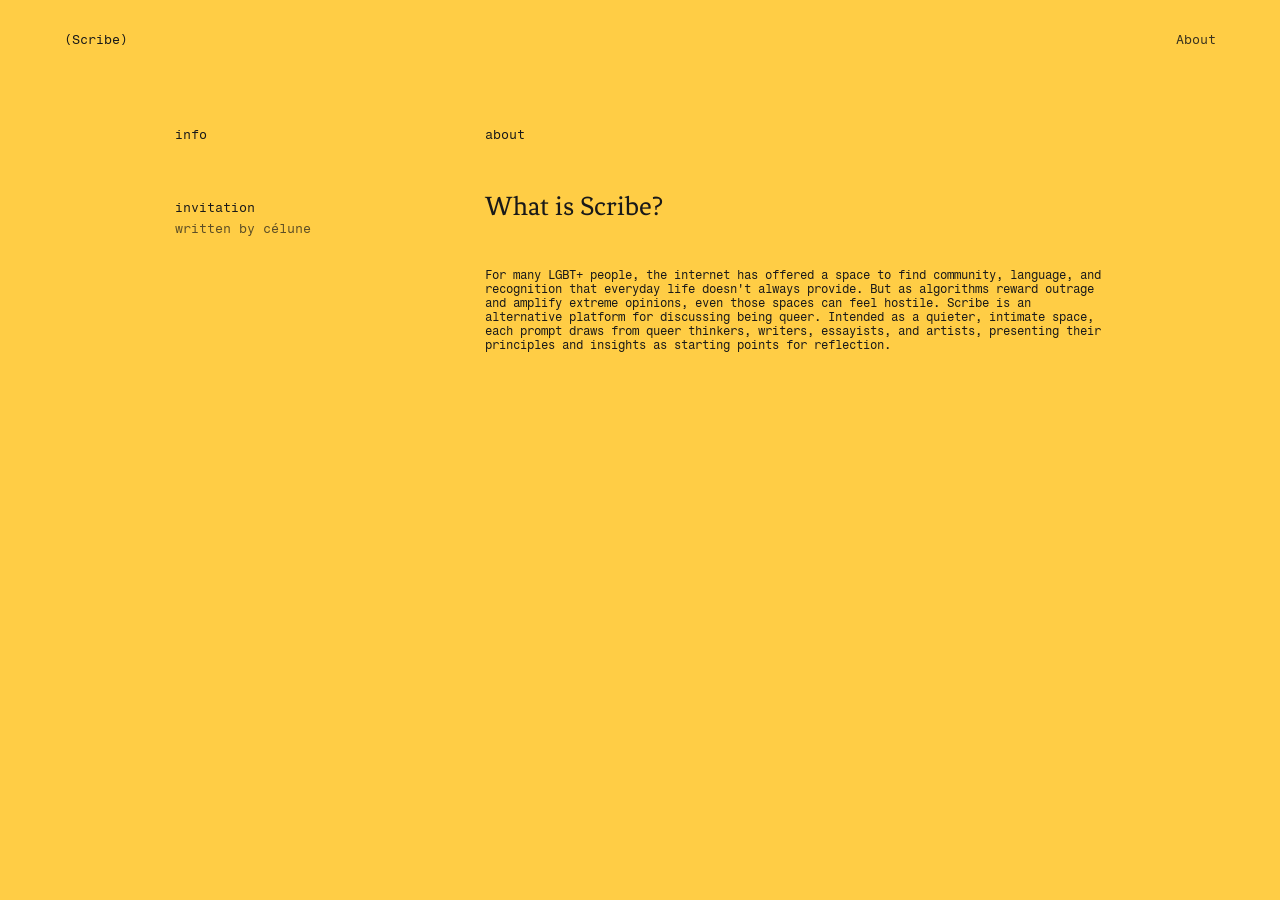
<file: about.html>
<!DOCTYPE html>
<html lang="en">
<head>
  <meta charset="UTF-8">
  <meta name="viewport" content="width=device-width, initial-scale=1.0">
  <title>About</title>
  <link rel="stylesheet" href="style.css">
  <link rel="icon" href="favicon.png">
  <link rel="preconnect" href="https://fonts.googleapis.com">
  <link rel="preconnect" href="https://fonts.gstatic.com" crossorigin>
  <link href="https://fonts.googleapis.com/css2?family=Fragment+Mono:ital@0;1&family=Fenix&display=swap" rel="stylesheet">
</head>
<body>

  <header>
    <h1>(Scribe)</h1>
    <a href="about.html">About</a>
  </header>

  <main>
    <!-- Left column: hidden on mobile -->
    <aside class="muse">
      <h2 class="col-label">info</h2>
      <p class="muse-body">
        <span class="muse-title">invitation</span>
        <span class="muse-author">written by célune</span>
      </p>
    </aside>

    <!-- Right column -->
    <div class="prompt-col">
      <section class="prompt-header">
        <h2 class="col-label">about</h2>
        <h3 class="prompt-title">What is Scribe?</h3>
      </section>

      <p> For many LGBT+ people, the internet has offered a space to find community, language, and recognition that everyday life doesn't always provide. But as algorithms reward outrage and amplify extreme opinions, even those spaces can feel hostile. Scribe is an alternative platform for discussing being queer. Intended as a quieter, intimate space, each prompt draws from queer thinkers, writers, essayists, and artists, presenting their principles and insights as starting points for reflection.</p>

    </script>
</body>
</html>
</file>
<file: style.css>
/* Scribe — two-column layout: muse (left) / prompt + responses (right) */

:root {
  --bg: #FFCD45;
  --ink: #191919;
  --mono: 'Fragment Mono', monospace;
  --serif: 'Fenix', serif;
}

* { box-sizing: border-box; }

body {
  font-family: var(--mono);
  background-color: var(--bg);
  color: var(--ink);
  margin: 0;
  padding: 0;
  font-size: 12px;
}

/* --- Header --- */

header {
  display: flex;
  justify-content: space-between;
  align-items: baseline;
  padding: 2rem 4rem;
  font-size: 13px;
}

header h1 {
  font-family: var(--mono);
  font-size: 13px;
  font-weight: 400;
  margin: 0;
}

header a {
  color: var(--ink);
  text-decoration: none;
  opacity: 0.85;
}

header a:hover { opacity: 1; text-decoration: underline; }

/* --- Two-column layout --- */

main {
  display: grid;
  grid-template-columns: 200px minmax(0, 620px);
  column-gap: 110px;
  justify-content: center;
  padding: 3rem 2rem 4rem;
}

.col-label {
  font-family: var(--mono);
  font-size: 13px;
  font-weight: 400;
  margin: 0;
}

/* --- Left column: muse --- */

.muse {
  position: sticky;
  top: 0;
  align-self: start;
  padding-top: 0;
}

.muse-body {
  margin-top: 3.5rem;
  font-size: 13px;
  line-height: 1.6;
}

.muse-body .muse-title { display: block; }
.muse-body .muse-author { display: block; opacity: 0.7; }

/* --- Right column: prompt --- */

.prompt-col { min-width: 0; }

.prompt-header {
  position: sticky;
  top: 0;
  z-index: 10;
  background: var(--bg);
  padding-bottom: 2rem;
}

.prompt-header .col-label { margin-bottom: 3rem; }

.prompt-title {
  font-family: var(--serif);
  font-size: 28px;
  font-weight: 400;
  line-height: 1.2;
  margin: 0;
}

.prompt-subtitle {
  font-family: var(--serif);
  font-size: 28px;
  font-weight: 400;
  line-height: 1.2;
  color: rgba(25, 25, 25, 0.7);
  margin: 0;
}

/* --- Responses --- */

#prompts { padding-top: 2.5rem; }

.prompt-entry { margin-bottom: 3.5rem; }

.prompt-meta {
  font-family: var(--mono);
  font-size: 12px;
  display: grid;
  grid-template-columns: 5.5rem 6rem 1fr;
  align-items: baseline;
  margin-bottom: 1.25rem;
}

.prompt-meta .time,
.prompt-meta .location { opacity: 0.55; }

.prompt-text {
  font-family: var(--serif);
  font-size: 17px;
  line-height: 1.3;
  color: var(--ink);
  opacity: 0.8;
  margin: 0;
  white-space: pre-wrap;
}

/* --- Form --- */

form {
  display: flex;
  flex-direction: column;
  gap: 2.5rem;
  margin-top: 4rem;
}

label {
  font-family: var(--mono);
  font-size: 12px;
  display: block;
}

input, textarea {
  display: block;
  width: 100%;
  border: none;
  background: transparent;
  padding: 0.7rem 0;
  font-family: var(--mono);
  font-size: 12px;
  color: var(--ink);
  outline: none;
}

textarea { min-height: 80px; resize: vertical; }

input::placeholder,
textarea::placeholder { color: rgba(25, 25, 25, 0.4); }

input:focus-visible,
textarea:focus-visible { outline: 1px dashed var(--ink); outline-offset: 2px; }

button {
  align-self: flex-start;
  background: #D0D0C2;
  color: var(--ink);
  font-family: var(--mono);
  font-size: 11.5px;
  border-radius: 2px;
  cursor: pointer;
  margin-bottom: 3rem;
  transition: background 0.2s ease, color 0.2s ease;
  text-transform: uppercase;
  border: none;
  padding: 10px;
}

button:hover {
  background: var(--ink);
  color: #FFFAEE;
}

/* --- Mobile: hide muse, single column --- */

@media (max-width: 800px) {
  header { padding: 1.5rem; }

  main {
    grid-template-columns: minmax(0, 1fr);
    padding: 1.5rem;
  }

  .muse { display: none; }

  .prompt-header .col-label { margin-bottom: 1.5rem; }
  .prompt-title, .prompt-subtitle { font-size: 24px; }
  .prompt-meta { grid-template-columns: 5rem 5.5rem 1fr; }
}
</file>
